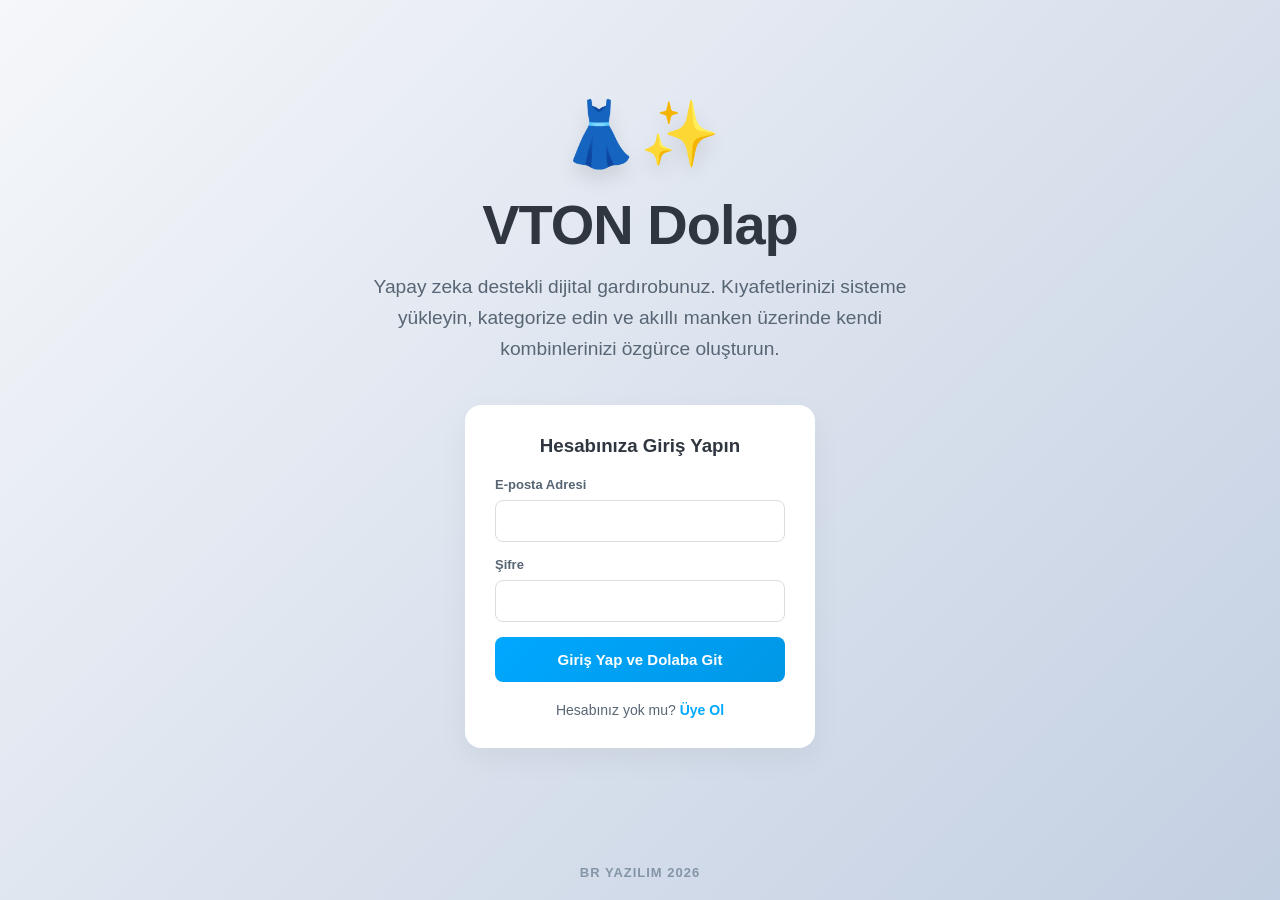
<file: index.html>
<!DOCTYPE html>
<html lang="tr">
<head>
    <meta charset="UTF-8">
    <meta name="viewport" content="width=device-width, initial-scale=1.0">
    <title>VTON Dolap - Hoş Geldiniz</title>
    <link rel="stylesheet" href="style.css">
    <style>
        /* Genel Ayarlar ve Karşılama Alanı */
        body, html {
            height: 100%;
            margin: 0;
            font-family: 'Segoe UI', Tahoma, Geneva, Verdana, sans-serif;
            background: linear-gradient(135deg, #f5f7fa 0%, #c3cfe2 100%);
            display: flex;
            flex-direction: column;
        }
        
        .karsilama-alani {
            flex: 1;
            display: flex;
            flex-direction: column;
            justify-content: center;
            align-items: center;
            text-align: center;
            padding: 20px;
            animation: icerikGelisi 0.8s ease-out;
        }

        @keyframes icerikGelisi {
            from { opacity: 0; transform: translateY(20px); }
            to { opacity: 1; transform: translateY(0); }
        }

        .logo-ikon {
            font-size: 4rem;
            margin-bottom: 20px;
            text-shadow: 0 10px 20px rgba(0,0,0,0.1);
        }

        .karsilama-alani h1 {
            font-size: 3.5rem;
            color: #2f3640;
            margin: 0 0 15px 0;
            font-weight: 800;
            letter-spacing: -1px;
        }

        .karsilama-alani p {
            font-size: 1.2rem;
            color: #576574;
            max-width: 600px;
            margin: 0 0 40px 0;
            line-height: 1.6;
        }

        /* Kimlik Doğrulama (Auth) Kartları Tasarımı */
        .auth-card {
            background: white;
            padding: 30px;
            border-radius: 16px;
            box-shadow: 0 10px 30px rgba(0,0,0,0.05);
            width: 100%;
            max-width: 350px;
            box-sizing: border-box;
        }

        .auth-card h3 {
            margin-top: 0;
            color: #2f3640;
            margin-bottom: 20px;
        }

        .form-grup {
            display: flex;
            flex-direction: column;
            gap: 8px;
            text-align: left;
            margin-bottom: 15px;
        }

        .form-label {
            font-size: 13px;
            font-weight: bold;
            color: #576574;
        }

        .form-control {
            width: 100%;
            padding: 12px;
            border: 1px solid #dcdde1;
            border-radius: 8px;
            box-sizing: border-box;
            font-size: 14px;
            transition: border-color 0.3s;
        }

        .form-control:focus {
            outline: none;
            border-color: #00a8ff;
        }

        /* Buton Tasarımları */
        .btn-submit {
            width: 100%;
            padding: 14px;
            border: none;
            border-radius: 8px;
            cursor: pointer;
            font-weight: bold;
            font-size: 15px;
            transition: all 0.3s;
        }

        .btn-login {
            background: linear-gradient(135deg, #00a8ff, #0097e6);
            color: white;
        }

        .btn-login:hover {
            box-shadow: 0 8px 20px rgba(0, 168, 255, 0.3);
            transform: translateY(-2px);
        }

        .btn-register {
            background: #4cd137;
            color: white;
        }

        .btn-register:hover {
            box-shadow: 0 8px 20px rgba(76, 209, 55, 0.3);
            transform: translateY(-2px);
        }

        /* Kayıt Ol Alanı */
        .register-link-container {
            margin-top: 20px;
            font-size: 14px;
            color: #576574;
        }

        .register-link {
            color: #00a8ff;
            font-weight: bold;
            text-decoration: none;
            transition: color 0.3s;
        }

        .register-link:hover {
            color: #0097e6;
        }

        .register-card {
            display: none;
            margin-top: 20px;
            padding: 25px;
        }

        /* Footer */
        .site-footer {
            text-align: center;
            padding: 20px;
            color: #8395a7;
            font-weight: bold;
            font-size: 13px;
            letter-spacing: 1px;
        }
    </style>
</head>
<body>

    <main class="karsilama-alani">
        <div class="logo-ikon">👗✨</div>
        <h1>VTON Dolap</h1>
        <p>Yapay zeka destekli dijital gardırobunuz. Kıyafetlerinizi sisteme yükleyin, kategorize edin ve akıllı manken üzerinde kendi kombinlerinizi özgürce oluşturun.</p>
        
        <!-- Giriş Yap Kartı -->
        <div class="auth-card">
            <h3>Hesabınıza Giriş Yapın</h3>
            
            <form action="login.php" method="POST">
                <div class="form-grup">
                    <label for="loginEmail" class="form-label">E-posta Adresi</label>
                    <input type="email" id="loginEmail" name="email" class="form-control" required>
                </div>
                <div class="form-grup">
                    <label for="loginPassword" class="form-label">Şifre</label>
                    <input type="password" id="loginPassword" name="password" class="form-control" required>
                </div>
                <button type="submit" class="btn-submit btn-login">Giriş Yap ve Dolaba Git</button>
            </form>

            <div class="register-link-container">
                Hesabınız yok mu? <a href="#" id="btnUyeOlToggle" class="register-link">Üye Ol</a>
            </div>
        </div>

        <!-- Üye Ol Kartı (Başlangıçta Gizli) -->
        <div id="uyeOlModal" class="auth-card register-card">
            <h3>Yeni Hesap Oluştur</h3>
            <form action="register.php" method="POST">
                <div class="form-grup">
                    <input type="email" name="email" class="form-control" placeholder="E-posta Adresiniz" required>
                </div>
                <div class="form-grup">
                    <input type="password" name="password" class="form-control" placeholder="Şifreniz" required>
                </div>
                <button type="submit" class="btn-submit btn-register">Kayıt Ol</button>
            </form>
        </div>

    </main>

    <footer class="site-footer">
        BR YAZILIM 2026
    </footer>

    <!-- Etkileşim Kodları -->
    <script>
        document.addEventListener('DOMContentLoaded', () => {
            const btnUyeOlToggle = document.getElementById('btnUyeOlToggle');
            const uyeOlModal = document.getElementById('uyeOlModal');

            btnUyeOlToggle.addEventListener('click', (e) => {
                e.preventDefault(); // Sayfanın yukarı kaymasını engeller
                
                // Formun görünürlüğünü aç/kapat
                if (uyeOlModal.style.display === 'block') {
                    uyeOlModal.style.display = 'none';
                } else {
                    uyeOlModal.style.display = 'block';
                    // Açıldığında hafif bir animasyon için focus eklenebilir
                    uyeOlModal.querySelector('input[type="email"]').focus();
                }
            });
        });
    </script>
</body>
</html>
</file>
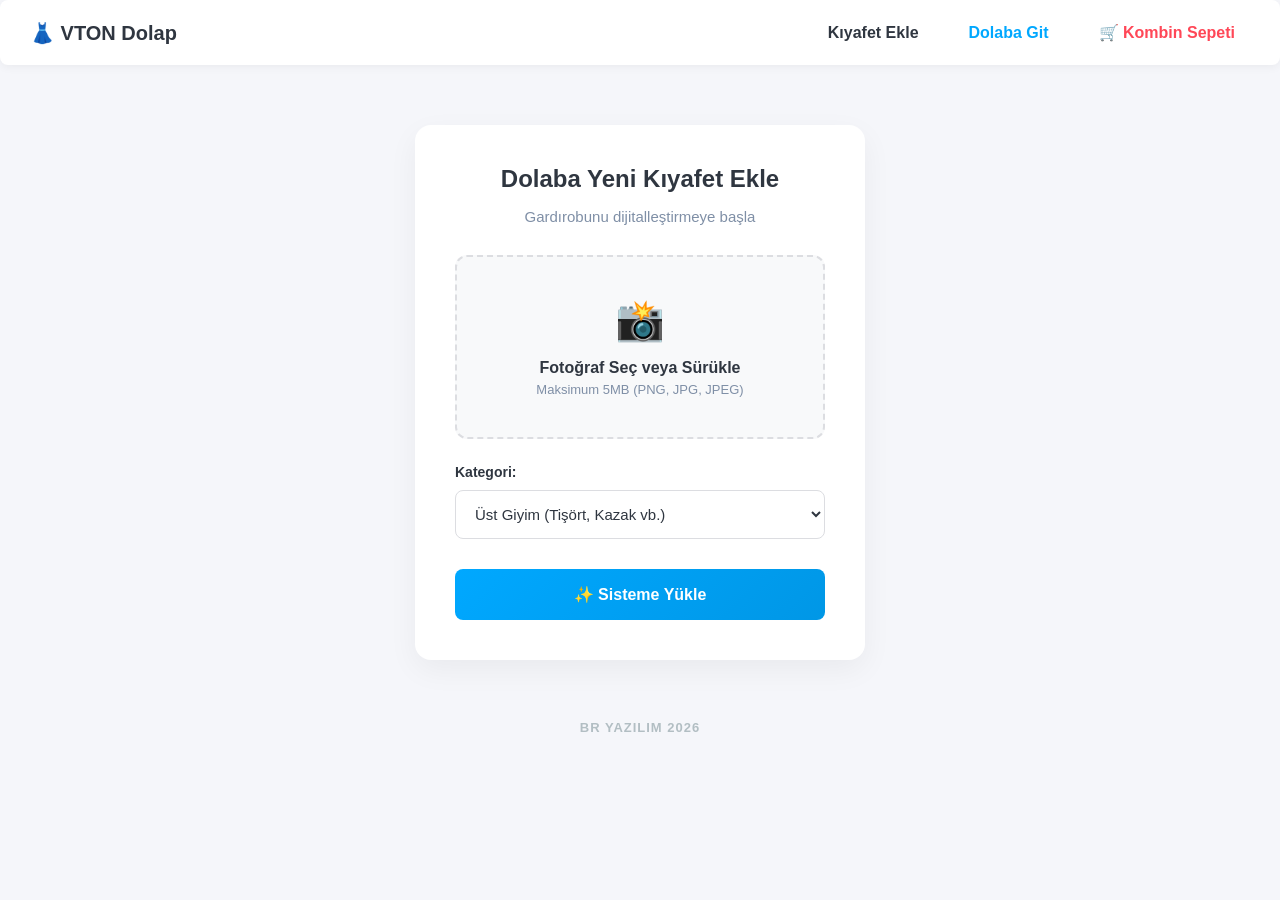
<file: ekle.html>
<!DOCTYPE html>
<html lang="tr">
<head>
    <meta charset="UTF-8">
    <meta name="viewport" content="width=device-width, initial-scale=1.0">
    <title>Yeni Kıyafet Ekle - VTON Dolap</title>
    <link rel="stylesheet" href="style.css">
    <style>
        body { background-color: #f5f6fa; margin: 0; padding: 0; font-family: 'Segoe UI', Tahoma, Geneva, Verdana, sans-serif; }
        
        /* Form Konteyner */
        .yukleme-alani { background: white; max-width: 450px; margin: 60px auto; padding: 40px; border-radius: 16px; box-shadow: 0 10px 30px rgba(0,0,0,0.05); text-align: center; }
        .yukleme-alani h2 { margin-top: 0; color: #2f3640; font-size: 24px; margin-bottom: 5px; }
        .alt-baslik { color: #7f8fa6; margin-bottom: 30px; font-size: 15px; }
        
        /* Dosya Yükleme Alanı */
        .dosya-kutu { position: relative; margin-bottom: 25px; }
        .gizli-input { opacity: 0; position: absolute; z-index: -1; width: 0.1px; height: 0.1px; }
        
        .dosya-etiket { display: flex; flex-direction: column; align-items: center; justify-content: center; padding: 40px 20px; background-color: #f8f9fa; border: 2px dashed #dcdde1; border-radius: 12px; cursor: pointer; transition: all 0.3s ease; }
        .dosya-etiket:hover { border-color: #00a8ff; background-color: #f1f8ff; }
        .dosya-etiket .ikon { font-size: 40px; margin-bottom: 15px; }
        .dosya-etiket .metin { color: #2f3640; font-weight: 600; font-size: 16px; }
        .dosya-etiket .alt-metin { color: #7f8fa6; font-size: 13px; margin-top: 5px; }
        
        /* Form Elemanları */
        .form-grup { text-align: left; margin-bottom: 30px; }
        .form-grup label { display: block; margin-bottom: 10px; color: #2f3640; font-weight: bold; font-size: 14px; }
        .ozel-select { width: 100%; padding: 14px 15px; border: 1px solid #dcdde1; border-radius: 8px; font-size: 15px; color: #2f3640; background-color: #fff; cursor: pointer; transition: border-color 0.3s; box-sizing: border-box; }
        .ozel-select:focus { border-color: #00a8ff; outline: none; }
        
        /* Buton & Footer */
        .btn-yukle { width: 100%; padding: 16px; background: linear-gradient(135deg, #00a8ff, #0097e6); color: white; border: none; border-radius: 8px; font-size: 16px; font-weight: bold; cursor: pointer; transition: transform 0.2s, box-shadow 0.2s; }
        .btn-yukle:hover { transform: translateY(-2px); box-shadow: 0 8px 20px rgba(0, 168, 255, 0.3); }
        .site-footer { text-align: center; color: #b2bec3; font-size: 13px; margin-top: 40px; padding-bottom: 20px; font-weight: bold; letter-spacing: 1px; }
    </style>
</head>
<body>
    
    <nav class="navbar">
        <a href="wardrobe.php" class="nav-brand">👗 VTON Dolap</a>
        <div class="nav-links">
            <a href="index.html" style="color: #2f3640;">Kıyafet Ekle</a>
            <a href="wardrobe.php">Dolaba Git</a>
            <a href="kombin.php" style="color: #ff4757;">🛒 Kombin Sepeti</a>
        </div>
    </nav>

    <main class="yukleme-alani">
        <h2>Dolaba Yeni Kıyafet Ekle</h2>
        <p class="alt-baslik">Gardırobunu dijitalleştirmeye başla</p>

        <form action="upload.php" method="POST" enctype="multipart/form-data">
            
            <div class="dosya-kutu">
                <input type="file" id="dosyaSec" name="image" accept="image/*" class="gizli-input" required>
                <label for="dosyaSec" class="dosya-etiket" id="dosyaEtiket">
                    <span class="ikon">📸</span>
                    <span class="metin" id="dosyaAdi">Fotoğraf Seç veya Sürükle</span>
                    <span class="alt-metin">Maksimum 5MB (PNG, JPG, JPEG)</span>
                </label>
            </div>

            <div class="form-grup">
                <label for="kategori">Kategori:</label>
                <select id="kategori" name="category" class="ozel-select" required>
                    <option value="ust">Üst Giyim (Tişört, Kazak vb.)</option>
                    <option value="alt">Alt Giyim (Pantolon, Etek vb.)</option>
                    <option value="dis">Dış Giyim (Ceket, Mont vb.)</option>
                    <option value="ayakkabi">Ayakkabı</option>
                    <option value="aksesuar">Aksesuar (Şapka, Çanta vb.)</option>
                </select>
            </div>

            <button type="submit" class="btn-yukle">✨ Sisteme Yükle</button>
        </form>
    </main>

    <footer class="site-footer">
        <p>BR YAZILIM 2026</p>
    </footer>

    <script>
        const fileInput = document.getElementById('dosyaSec');
        const fileNameDisplay = document.getElementById('dosyaAdi');
        const fileLabel = document.getElementById('dosyaEtiket');

        fileInput.addEventListener('change', (e) => {
            const file = e.target.files[0];
            
            if (file) {
                fileNameDisplay.textContent = file.name;
                fileLabel.style.borderColor = '#4cd137';
                fileLabel.style.backgroundColor = '#f1fdf3';
            } else {
                // Kullanıcı dosya seçmeyi iptal ederse varsayılan görünüme dön
                fileNameDisplay.textContent = 'Fotoğraf Seç veya Sürükle';
                fileLabel.style.borderColor = '#dcdde1';
                fileLabel.style.backgroundColor = '#f8f9fa';
            }
        });
    </script>
</body>
</html>
</file>
<file: style.css>
/* =========================================
   GENEL SIFIRLAMA VE TEMEL AYARLAR
   ========================================= */
body {
    font-family: 'Segoe UI', Tahoma, Geneva, Verdana, sans-serif;
    background-color: #f5f6fa;
    color: #2f3640;
    margin: 0;
    padding: 0;
}

*, *::before, *::after {
    box-sizing: border-box;
}

/* =========================================
   ORTAK ÜST MENÜ (NAVBAR) STİLLERİ
   ========================================= */
.navbar {
    background-color: #ffffff;
    padding: 15px 30px;
    box-shadow: 0 2px 10px rgba(0,0,0,0.05);
    display: flex;
    justify-content: space-between;
    align-items: center;
    margin-bottom: 30px;
    border-radius: 8px;
}

.nav-brand {
    font-size: 20px;
    font-weight: bold;
    color: #2f3640;
    text-decoration: none;
}

.nav-links {
    display: flex;
    align-items: center;
    gap: 20px;
}

.nav-links a {
    text-decoration: none;
    color: #00a8ff;
    font-weight: bold;
    padding: 8px 15px;
    border-radius: 6px;
    transition: background-color 0.3s ease, color 0.3s ease;
}

.nav-links a:hover {
    background-color: #00a8ff;
    color: white;
}

/* =========================================
   VTON MODAL VE SPINNER STİLLERİ
   ========================================= */
.vton-icerik {
    max-width: 450px !important;
    position: relative;
}

.kapat-btn {
    position: absolute;
    top: 15px;
    right: 20px;
    font-size: 28px;
    font-weight: bold;
    color: #a4b0be;
    cursor: pointer;
    transition: color 0.3s;
}

.kapat-btn:hover {
    color: #ff4757;
}

/* Yapay Zeka Yükleme Animasyonu */
.spinner {
    width: 60px;
    height: 60px;
    border: 6px solid #f1f2f6;
    border-top: 6px solid #00a8ff;
    border-radius: 50%;
    animation: vtonSpin 1s linear infinite;
    margin: 0 auto;
}

@keyframes vtonSpin {
    0% { transform: rotate(0deg); }
    100% { transform: rotate(360deg); }
}

/* =========================================
   ÖZEL TOAST BİLDİRİM TASARIMI
   ========================================= */
.toast-bildirim {
    visibility: hidden;
    min-width: 280px;
    background-color: #2ed573; /* Başarı Yeşili */
    color: #fff;
    text-align: center;
    border-radius: 8px;
    padding: 16px 20px;
    position: fixed;
    z-index: 100000;
    right: 30px;
    bottom: 30px;
    font-size: 15px;
    font-weight: bold;
    box-shadow: 0 8px 25px rgba(46, 213, 115, 0.4);
    opacity: 0;
    transform: translateY(20px);
    transition: opacity 0.4s ease, transform 0.4s ease;
}

.toast-bildirim.goster {
    visibility: visible;
    opacity: 1;
    transform: translateY(0);
}

.toast-hata {
    background-color: #ff4757; /* Hata Kırmızısı */
    box-shadow: 0 8px 25px rgba(255, 71, 87, 0.4);
}

/* =========================================
   MOBİL UYUMLULUK (768PX VE ALTI)
   ========================================= */
@media (max-width: 768px) {
    
    /* 1. Sağa kaymayı önleyici kök ayarlar */
    html, body {
        overflow-x: hidden !important;
        width: 100% !important;
        max-width: 100vw !important;
        margin: 0 !important;
        padding: 0 !important;
    }

    /* 2. Üst Menü (Kaydırılabilir Yapı) */
    nav.navbar {
        display: flex !important;
        flex-wrap: nowrap !important;
        justify-content: flex-start !important;
        align-items: center !important;
        gap: 20px !important;
        width: 100% !important;
        padding: 15px 20px !important;
        overflow-x: auto !important;
        -webkit-overflow-scrolling: touch;
    }

    nav.navbar > * {
        flex: 0 0 auto !important;
    }

    /* 3. Ana Kapsayıcılar */
    .dolap-duzeni, .ana-icerik {
        display: block !important;
        width: 100% !important;
        padding: 0 !important;
        margin: 0 !important;
    }

    /* 4. Sol Menüyü Kaydırılabilir Şeride Çevir */
    .yan-menu {
        width: 100% !important;
        margin-bottom: 15px !important;
        padding: 0 !important;
        border: none !important;
        box-shadow: none !important;
    }

    .kategori-liste {
        display: flex !important;
        flex-direction: row !important;
        overflow-x: auto !important;
        flex-wrap: nowrap !important;
        gap: 10px !important;
        padding: 10px !important;
        margin: 0 !important;
        -webkit-overflow-scrolling: touch;
    }

    .kategori-liste li {
        flex: 0 0 auto !important;
    }

    /* 5. Mobilde Dolap Kartları (2 Kolon) */
    .dolap-grid {
        display: grid !important;
        grid-template-columns: repeat(2, 1fr) !important;
        gap: 10px !important;
        padding: 10px !important;
        width: 100% !important;
    }
}
</file>
